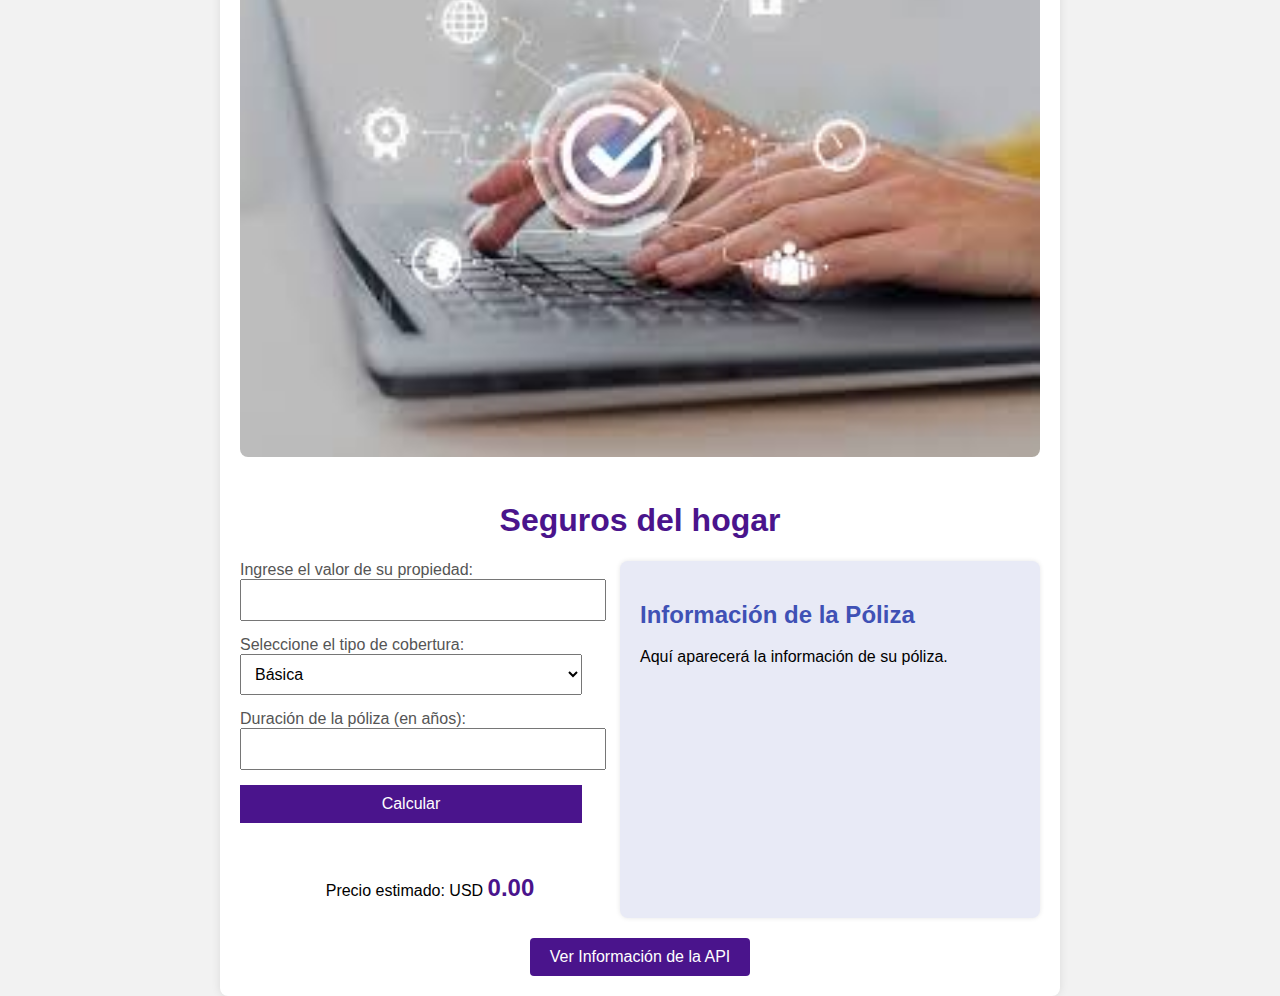
<file: index.html>
<!-- index.html -->
<!DOCTYPE html>
<html lang="es">
<head>
    <meta charset="UTF-8">
    <meta name="viewport" content="width=device-width, initial-scale=1.0">
    <title>Proyecto Cotizador</title>
    <link rel="stylesheet" href="css/styles.css">
</head>
<body>
    <div class="container">
        <img src="img/seguros.jpeg" alt="Insurance Banner" class="banner-image">
        
        <h1>Seguros del hogar</h1>
        
        <div class="content">
            <div class="left-column">
                <form id="quoteForm">
                    <label for="propertyValue">Ingrese el valor de su propiedad:</label>
                    <input type="number" id="propertyValue" name="propertyValue" required>
                    
                    <label for="coverageType">Seleccione el tipo de cobertura:</label>
                    <select id="coverageType" name="coverageType" required>
                        <option value="basic">Básica</option>
                        <option value="full">Completa</option>
                    </select>
                    
                    <label for="policyDuration">Duración de la póliza (en años):</label>
                    <input type="number" id="policyDuration" name="policyDuration" required>
                    
                    <button type="button" onclick="calculateQuote()">Calcular</button>
                </form>
                <div id="result">
                    <p>Precio estimado: USD <span id="price">0.00</span></p>
                </div>
            </div>

            <div class="right-column">
                <h2>Información de la Póliza</h2>
                <div id="policyInfo">
                    <p>Aquí aparecerá la información de su póliza.</p>
                </div>
            </div>
        </div>

        <div style="text-align: center; margin-top: 20px;">
            <a href="api-info.html" class="button">Ver Información de la API</a>
        </div>
    </div>
    <script src="js/script.js"></script>
</body>
</html>
</file>
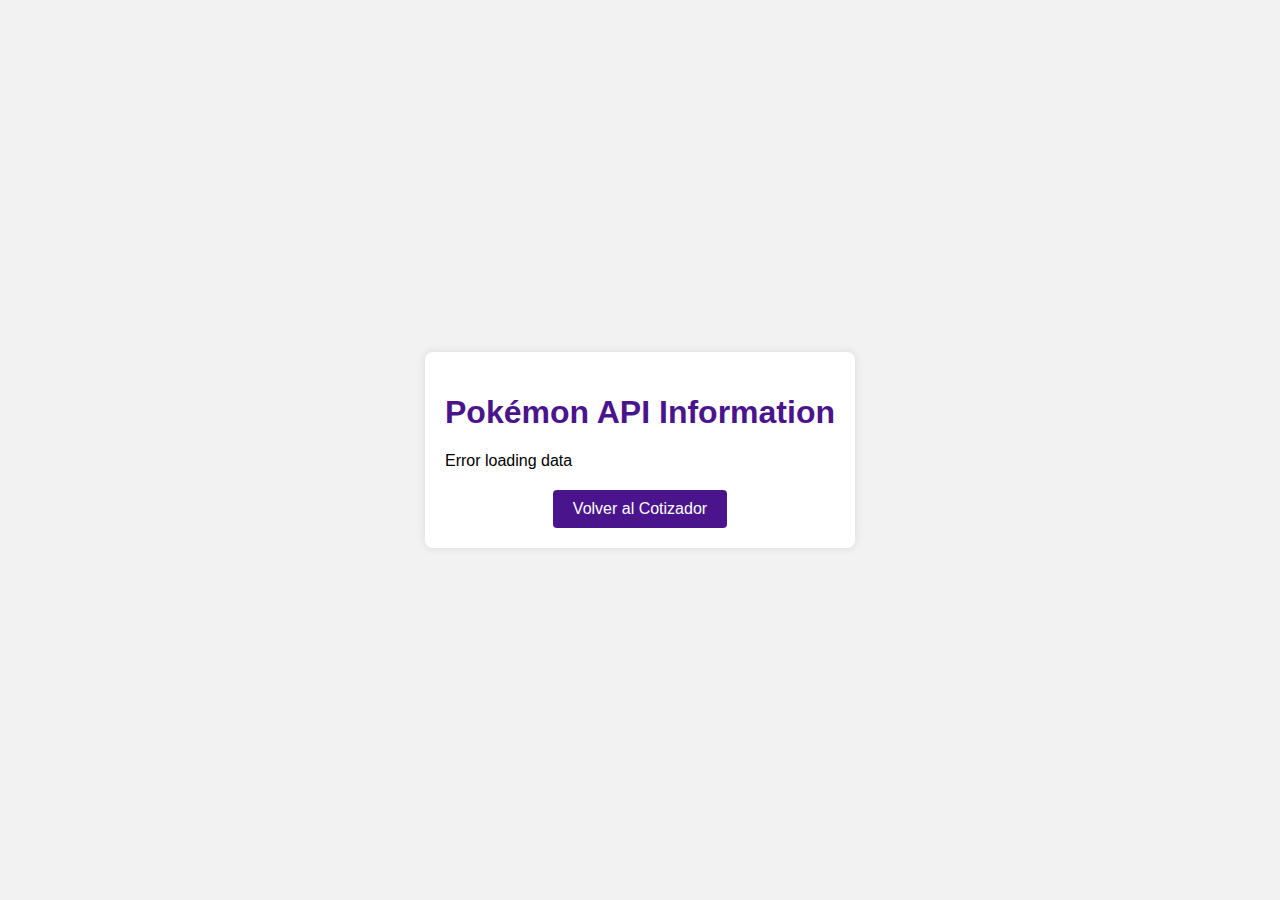
<file: api-info.html>
<!DOCTYPE html>
<html lang="es">
<head>
    <meta charset="UTF-8">
    <meta name="viewport" content="width=device-width, initial-scale=1.0">
    <title>API Information</title>
    <link rel="stylesheet" href="css/styles.css">
</head>
<body>
    <div class="container">
        <h1>Pokémon API Information</h1>
        <div id="pokemonInfo">
            <p>Loading Pokémon data...</p>
        </div>
        <div style="text-align: center; margin-top: 20px;">
            <a href="index.html" class="button">Volver al Cotizador</a>
        </div>
    </div>
    <script>
        fetch('https://pokeapi.co/api/v2/pokemon/pikachu')
            .then(response => response.json())
            .then(data => {
                document.getElementById('pokemonInfo').innerHTML = `
                    <img src="${data.sprites.front_default}" alt="${data.name}" class="pokemon-image">
                    <p><strong>Name:</strong> ${data.name}</p>
                    <p><strong>Height:</strong> ${data.height} decimetres</p>
                    <p><strong>Weight:</strong> ${data.weight} hectograms</p>
                    <p><strong>Base Experience:</strong> ${data.base_experience} XP</p>
                    <p><strong>Abilities:</strong> ${data.abilities.map(a => a.ability.name).join(', ')}</p>
                `;
                console.log('Fetched Pokémon Data:', data);
            })
            .catch(error => {
                console.error('Error fetching data:', error);
                document.getElementById('pokemonInfo').innerText = 'Error loading data';
            });
    </script>
</body>
</html>
</file>
<file: css/styles.css>
body {
  font-family: Arial, sans-serif;
  background-color: #f2f2f2;
  display: flex;
  justify-content: center;
  align-items: center;
  height: 100vh;
  margin: 0;
}

.container {
  background-color: #fff;
  padding: 20px;
  border-radius: 8px;
  box-shadow: 0 0 10px rgba(0, 0, 0, 0.1);
  max-width: 800px; 
}

h1 {
  color: #4A148C;
  text-align: center;
}

.banner-image {
  width: 100%;
  border-radius: 8px;
  margin-bottom: 20px;
}

.content {
  display: flex;
  justify-content: space-between;
}

.left-column, .right-column {
  width: 48%;
}

.left-column {
  display: flex;
  justify-content: center;
  align-items: center;
  flex-direction: column;
}

.right-column {
  background-color: #e8eaf6;
  padding: 20px;
  border-radius: 8px;
  box-shadow: 0 0 5px rgba(0, 0, 0, 0.1);
}

.right-column h2 {
  color: #3F51B5;
}

label {
  margin-bottom: 5px;
  color: #555;
}

input, select, button {
  margin-bottom: 15px;
  padding: 10px;
  font-size: 16px;
  width: 90%;
}

button {
  background-color: #4A148C;
  color: white;
  border: none;
  cursor: pointer;
}

button:hover {
  background-color: #6A1B9A;
}

#result {
  text-align: center;
  margin-top: 20px;
}

#price {
  font-size: 24px;
  color: #4A148C;
  font-weight: bold;
}

.button {
  background-color: #4A148C;
  color: white;
  padding: 10px 20px;
  text-decoration: none;
  font-size: 16px;
  border-radius: 4px;
  display: inline-block;
}

.button:hover {
  background-color: #6A1B9A;
}
</file>
